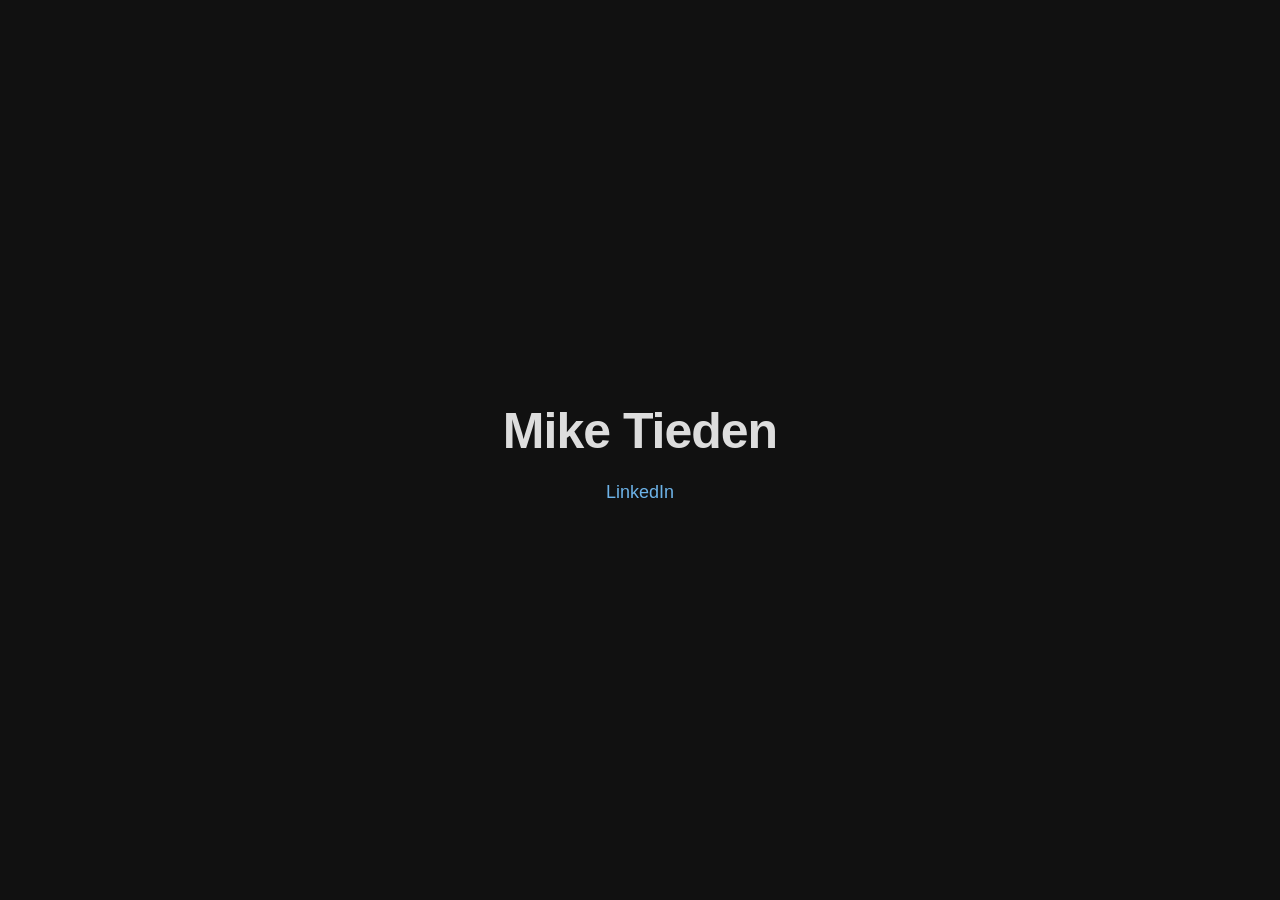
<file: index.html>
<!DOCTYPE html>
<html>
<head>
    <meta name="description" content="Technology professional from Minneapolis.">
	<meta name="viewport" content="width=device-width, initial-scale=1.0">
	<title>Mike Tieden</title>
	<link rel="icon" type="image/png" href="images/favicon.png">
	<link rel="stylesheet" href="https://fonts.googleapis.com/css2?family=Roboto:400, 700">
	<link rel="stylesheet" href="stylesheet.css">
</head>
<body>
	<div class="about">
		<h1>Mike Tieden</h1>
        <div class="social-links">
            <a href="https://www.linkedin.com/in/miketieden">LinkedIn</a><br>
		</div>
	</div>
</body>
</html>
</file>
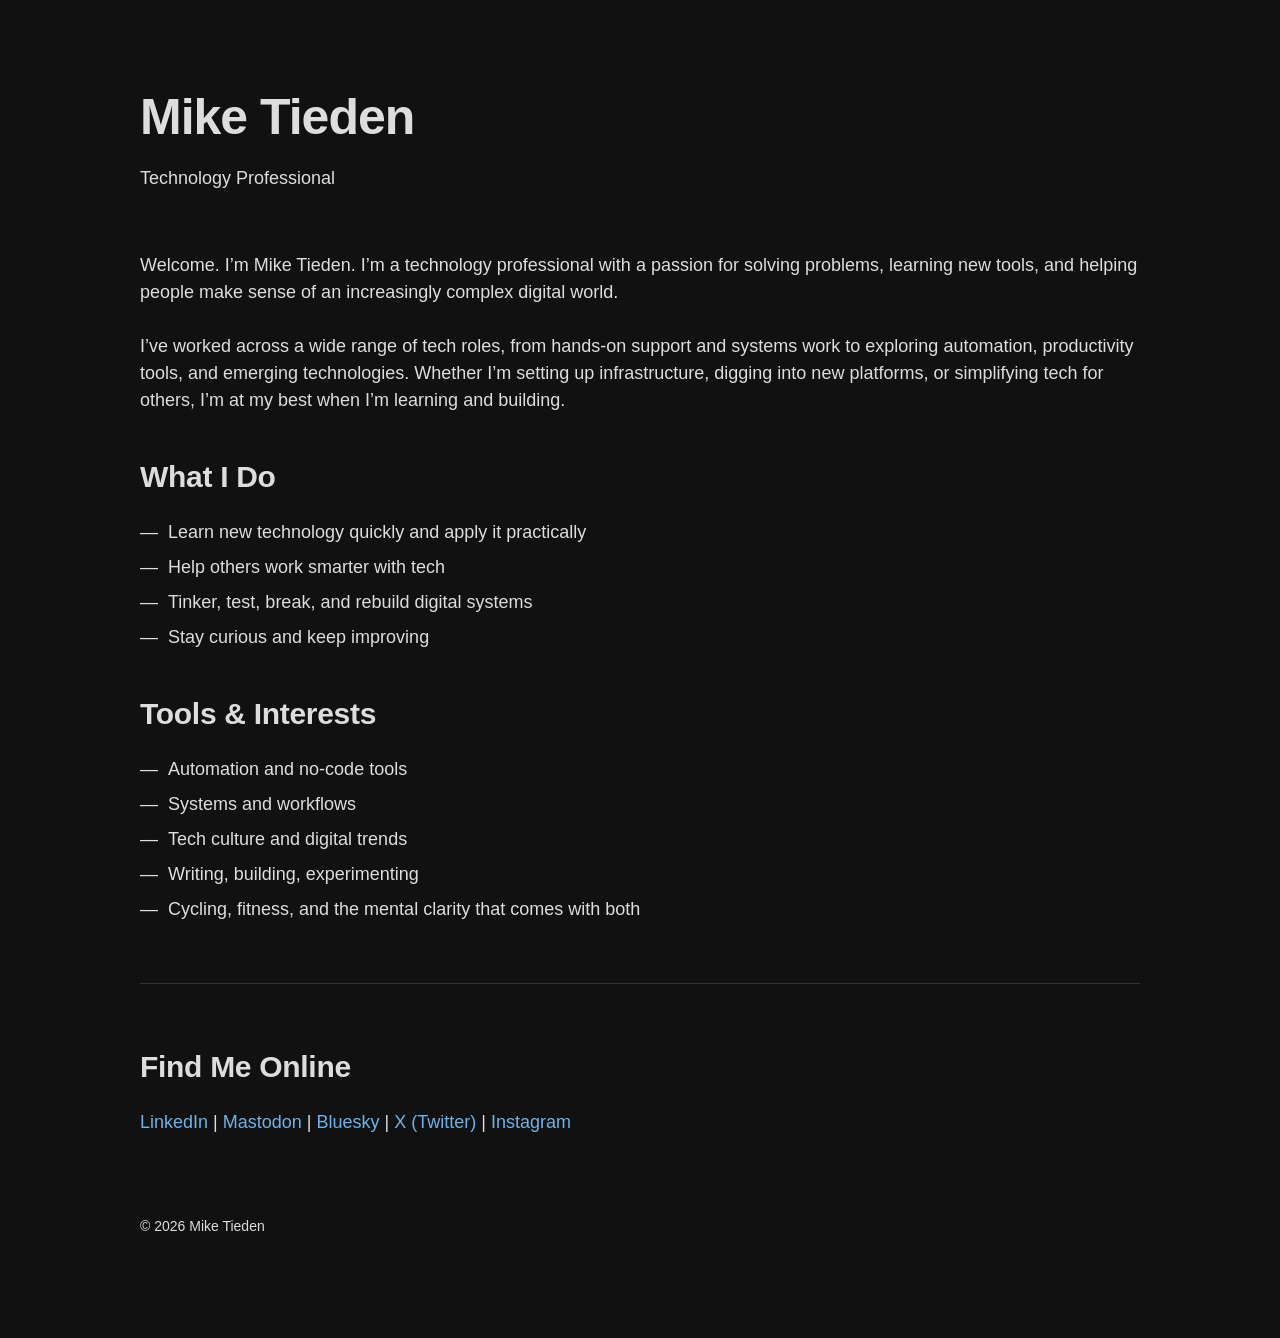
<file: index_old2.html>
<!DOCTYPE html>
<html lang="en">
<head>
    <meta charset="UTF-8">
    <meta name="viewport" content="width=device-width, initial-scale=1.0">
    <title>Mike Tieden</title>
    <link rel="icon" type="image/x-icon" href="images/favicon.png">
    <link rel="stylesheet" href="stylesheet.css">
</head>
<body>

<div class="wrapper">
    <header>
        <h1>Mike Tieden</h1>
        <p class="site-description">Technology Professional</p>
    </header>

    <main>
        <section id="welcome">
            <p>Welcome. I’m Mike Tieden. I’m a technology professional with a passion for solving problems, learning new tools, and helping people make sense of an increasingly complex digital world.</p>
            <p>I’ve worked across a wide range of tech roles, from hands-on support and systems work to exploring automation, productivity tools, and emerging technologies. Whether I’m setting up infrastructure, digging into new platforms, or simplifying tech for others, I’m at my best when I’m learning and building.</p>

        <h2>What I Do</h2>
        <ul>
            <li>Learn new technology quickly and apply it practically</li>
            <li>Help others work smarter with tech</li>
            <li>Tinker, test, break, and rebuild digital systems</li>
            <li>Stay curious and keep improving</li>
        </ul>

        <h2>Tools & Interests</h2>
        <ul>
            <li>Automation and no-code tools</li>
            <li>Systems and workflows</li>
            <li>Tech culture and digital trends</li>
            <li>Writing, building, experimenting</li>
            <li>Cycling, fitness, and the mental clarity that comes with both</li>
        </ul>

        <hr>

        <h2>Find Me Online</h2>
        <div class="social-links">
            <a href="https://www.linkedin.com/in/miketieden">LinkedIn</a> | <a href="https://mastodon.social/@miketieden">Mastodon</a> | <a href="https://bsky.app/profile/miketieden.com">Bluesky</a> | <a href="https://x.com/miketieden">X (Twitter)</a> | <a href="https://instagram.com/miketieden">Instagram</a>
        </div>
    </main>

    <footer>
        <p>© 2026 Mike Tieden</p>
    </footer>
</div>

</body>
</html>
</file>
<file: stylesheet.css>
:root {
    --text-color: #DDDDDD;
    --bg-color: #111111;
    --link-color: #6DB3E8;
    --border-color: #333333;
}

body {
    font-family: sans-serif;
    line-height: 1.5;
    color: var(--text-color);
    background-color: var(--bg-color);
    font-size: 18px;
    margin: 0;
    min-height: 100dvh;
    display: flex;
    justify-content: center;
    align-items: center;
    padding: 0px;
    text-rendering: optimizeLegibility;
    -webkit-font-smoothing: antialiased;
}

.center {
    text-align: center;
    width: 100%;
    max-width: 500px;
}
.image {
	height:  100%;
	display: flex;
	justify-content: center;
}
.about {
	text-align: center;
}

.wrapper {
    max-width: 1000px;
    margin: 0 auto;
    padding: 80px 30px;
}

header {
    margin-bottom: 60px;
}

h1 {
    font-size: 50px;
    font-weight: 700;
    margin: 0 0 10px 0;
    letter-spacing: -0.02em;
}

.site-description {
    font-size: 18px;
    margin: 0;
}

h2 {
    font-size: 30px;
    font-weight: 700;
    margin: 40px 0 20px 0;
    letter-spacing: -0.01em;
}

h3 {
    font-size: 20px;
    font-weight: 700;
    margin: 30px 0 15px 0;
}

p {
    margin-bottom: 1.5em;
}

ul {
    list-style-type: none;
    padding: 0;
    margin-bottom: 1.5em;
}

li {
    margin-bottom: 8px;
    padding-left: 0;
}

li::before {
    content: "—";
    margin-right: 10px;
}

a:link, a:visited, a:active {
    color: var(--link-color);
    text-decoration: none;
    transition: opacity 0.2s;
}

a:hover {
    text-decoration: underline;
}

/* Fix: Removed inline-block and margin-right which caused gaps between text and pipes */
.social-links a {
    font-weight: 500;
}

hr {
    border: 0;
    border-top: 1px solid var(--border-color);
    margin: 60px 0;
}

footer {
    margin-top: 80px;
    font-size: 14px;
}

@media (max-width: 600px) {
    .wrapper {
        padding: 40px 20px;
    }
    h1 { font-size: 36px; }
    h2 { font-size: 24px; }
}
</file>
